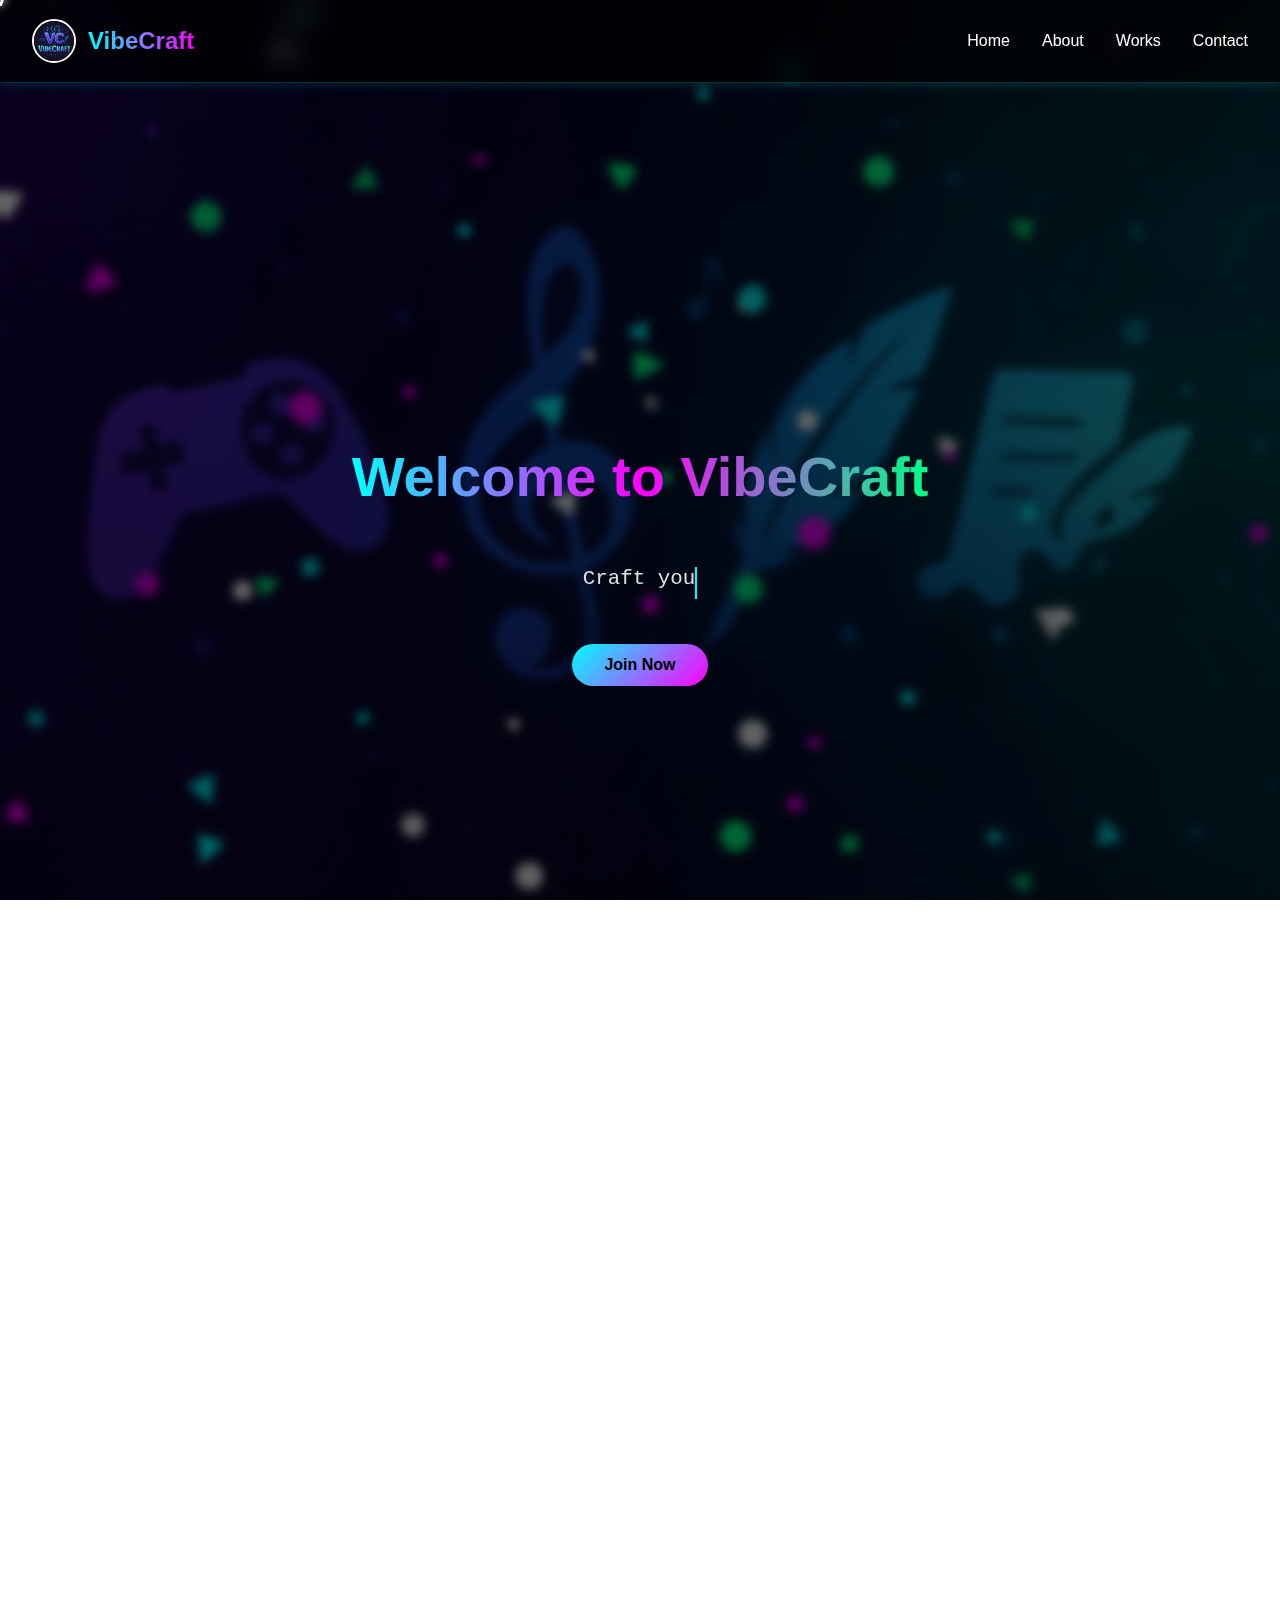
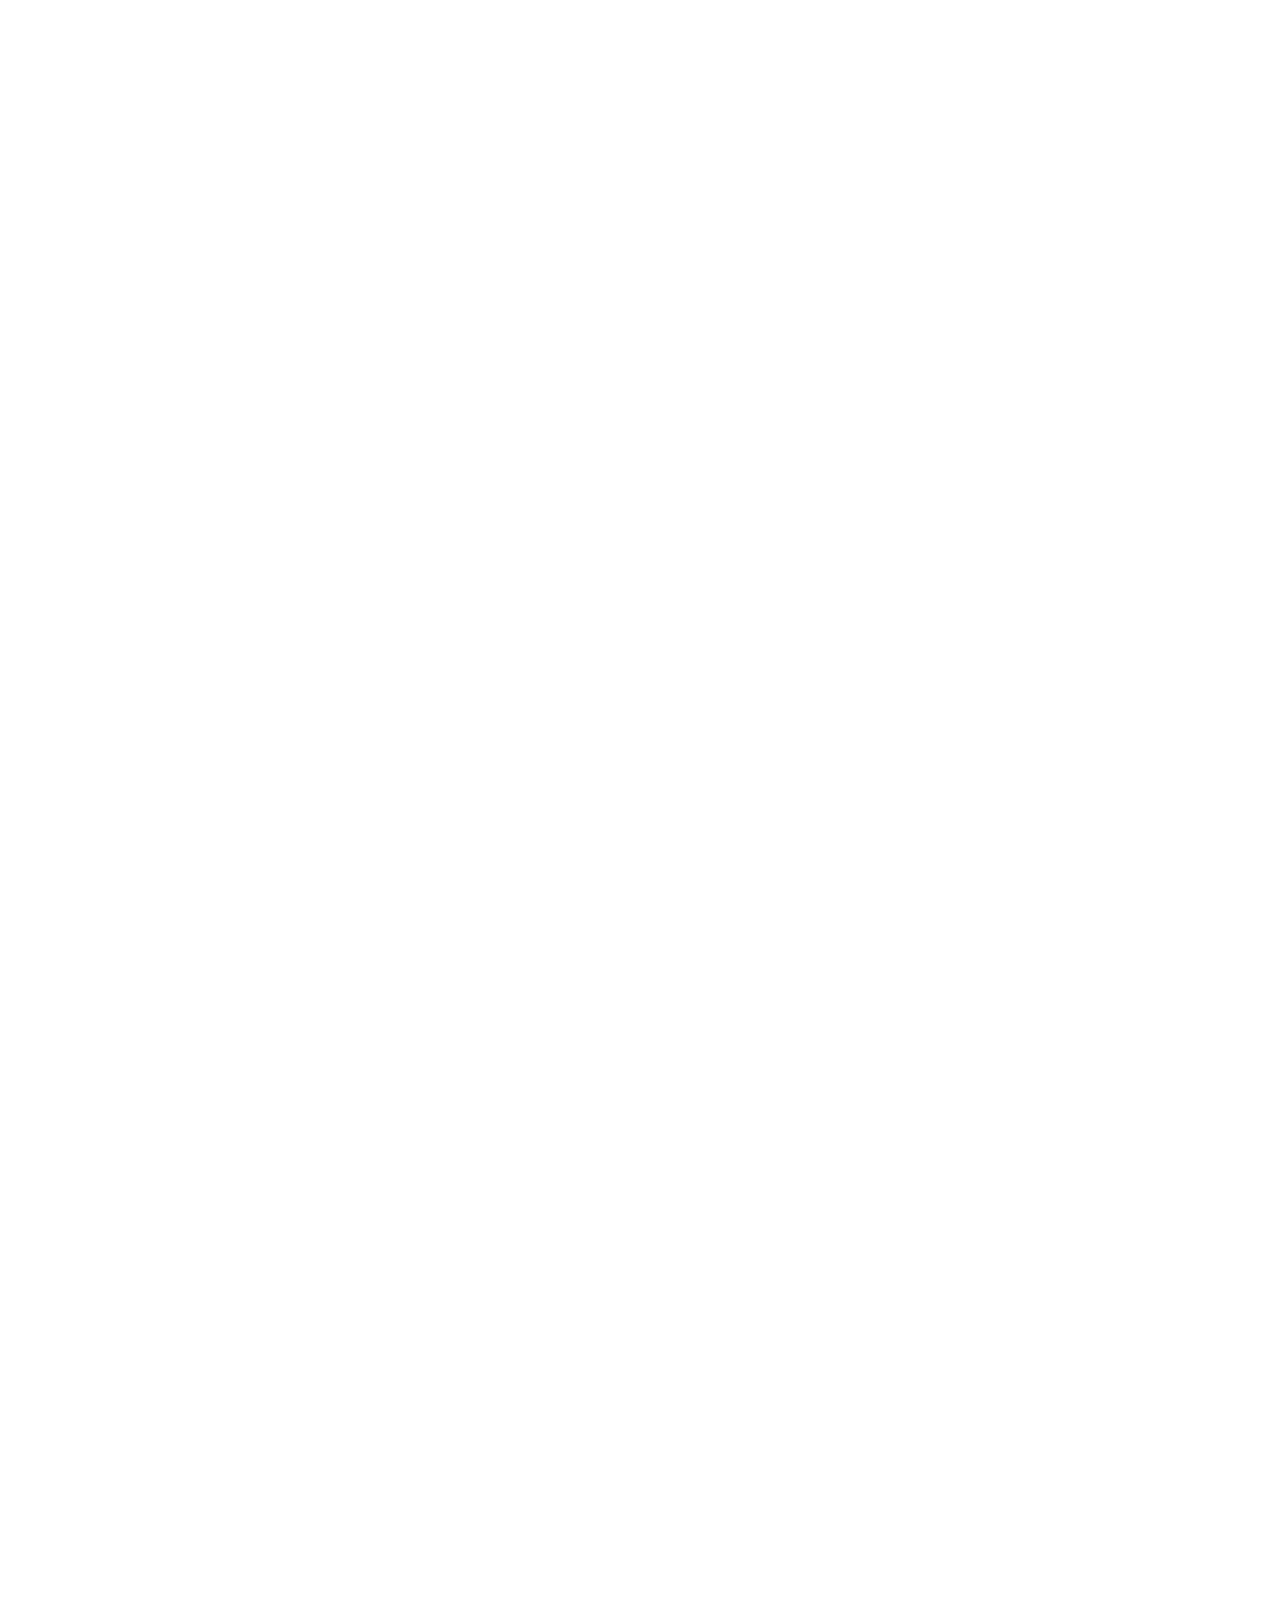
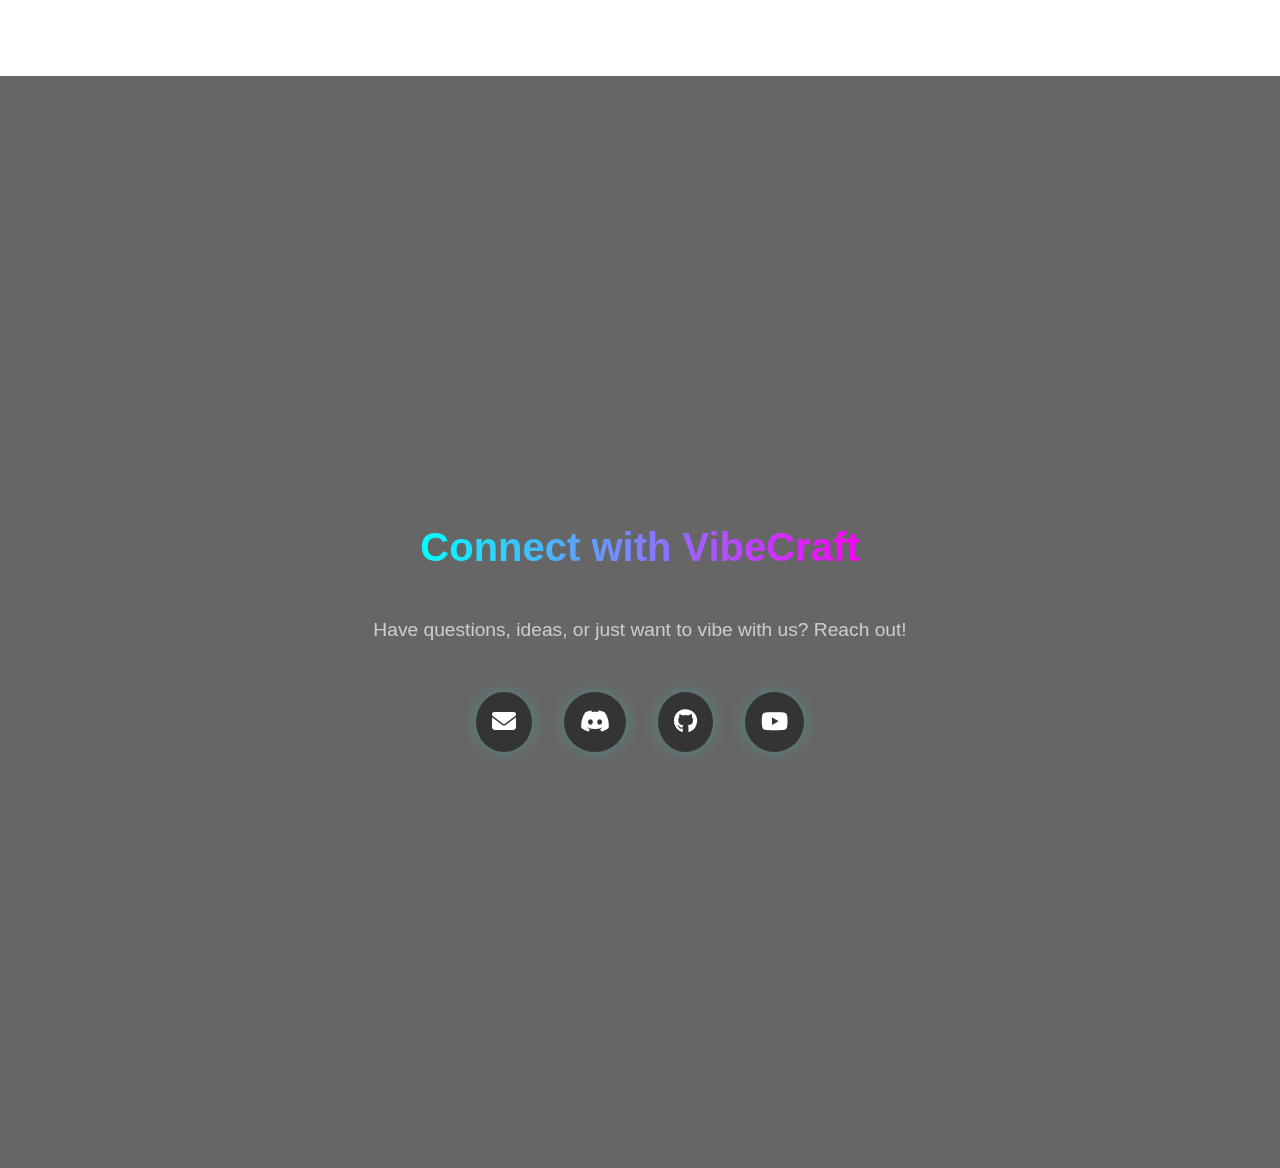
<file: home/home.html>
<!DOCTYPE html>
<html lang="en">

<head>
  <meta charset="UTF-8" />
  <meta name="viewport" content="width=device-width, initial-scale=1.0" />
  <title>VibeCraft</title>
  <link rel="stylesheet" href="https://cdnjs.cloudflare.com/ajax/libs/font-awesome/6.4.0/css/all.min.css">
  <link rel="icon" type="image/png" href="Img/logo.png" />
  <link rel="icon" type="image/png" href="../Img/logo.png">

  <link rel="stylesheet" href="home.css" />
</head>

<body>

  <!-- Particle Canvas -->
  <canvas id="bg-canvas"></canvas>

  <!-- Navbar -->
  <nav class="navbar">
    <div class="logo-container">
      <img src="../Img/logo.png" alt="Logo" class="logo" />
      <a href="home.html" class="server-name">VibeCraft</a>
    </div>
    <ul class="nav-links">
      <li><a href="#Home">Home</a></li>
      <li><a href="#about">About</a></li>
      <li><a href="#works">Works</a></li>
      <li><a href="#contact">Contact</a></li>
    </ul>
  </nav>

  <!-- Sections -->
  <section class="welcome" id="Home">
    <h1>Welcome to VibeCraft</h1>
    <p class="slogan"></p>
    <a href="https://discord.com/invite/fc3acxRs89" target="_blank" class="join-button">Join Now</a>
  </section>

  <section class="about reveal" id="about">
    <h2>About VibeCraft</h2>
    <p>VibeCraft is your space to explore creations in music, games, tools, and more. Celebrate and showcase your
      journey.</p>
  </section>

  <section class="works reveal" id="works">
    <h2>Explore Our Works</h2>
    <p>Projects that define our vibe.</p>
    <div class="card-container">
      <!-- Example Card -->
      <div class="card">
        <h2>VibeCraft Discord Server</h2>
        <p>Join the VibeCraft community — a creative space for gaming, music, writing, and more.</p>
        <a href="https://dc.vibecraft.sbs/" target="_blank">Learn More</a>
      </div>
      <div class="card">
        <h2>🪐 Solar System Project</h2>
        <p>This is a fun music website I created to share my tracks</p>
        <a href="https://ss.vibecraft.sbs/" target="_blank">Explore Now</a>
      </div>
      <div class="card">
        <h2>🎵 Music Vibes</h2>
        <p>Enjoy cool games developed by VibeCraft.</p>
        <a href="https://songs.vibecraft.sbs/" target="_blank">Listen Now</a>
      </div>
      <div class="card">
        <h2>🔗 VibeCraft LinkNest</h2>
        <p>A curated hub of useful links across Study, Entertainment, Development, Learning, and Practice — all
          organized in one place.</p>
        <a href="https://linknest.vibecraft.sbs/" target="_blank">Explore Now</a>
      </div>
      <div class="card">
        <h2>🎮 VibeCraft Fun Zone</h2>
        <p>This is a collection of cool and addictive games I made for everyone to enjoy!</p>
        <a href="https://fun.vibecraft.sbs" target="_blank">Explore Now</a>
      </div>
    </div>
  </section>

  <section class="contact" id="contact">
    <h2>Connect with VibeCraft</h2>
    <p>Have questions, ideas, or just want to vibe with us? Reach out!</p>

    <div class="contact-icons">
      <a href="mailto:support@vibecraft.sbs" target="_blank" class="contact-icon" title="Email">
        <i class="fas fa-envelope"></i>
      </a>
      <a href="https://discord.com/invite/fc3acxRs89" target="_blank" class="contact-icon" title="Discord">
        <i class="fab fa-discord"></i>
      </a>
      <a href="https://github.com/S-SamarthBhatt-B" target="_blank" class="contact-icon" title="GitHub">
        <i class="fab fa-github"></i>
      </a>
      <a href="https://www.youtube.com/@SoulBurner-290" target="_blank" class="contact-icon" title="YouTube">
        <i class="fab fa-youtube"></i>
      </a>
    </div>
  </section>


  <!-- Scripts -->
  <script src="home.js"></script>
  <script src="particle-home.js"></script>

  <div class="custom-v-cursor" id="customV">V</div>
  <div id="trail-container"></div>
  <script src="../cursor/cursor.js"></script>

</body>

</html>
</file>
<file: home/home.css>
/* === VibeCraft Home Page Theme (Updated and Cleaned with Cursor Fixes, Responsive) === */
html, body {
  margin: 0;
  font-family: 'Segoe UI', sans-serif;
  background: url('../Img/bg.png') no-repeat center center fixed;
  background-size: cover;
  color: white;
  scroll-behavior: smooth;
  position: relative;
  min-height: 100vh;
  cursor: none !important;
}

body::before {
  content: "";
  position: fixed;
  inset: 0;
  background: rgba(0, 0, 0, 0.6);
  backdrop-filter: blur(5px);
  z-index: 1;
}

canvas#bg-canvas {
  position: fixed;
  top: 0;
  left: 0;
  width: 100%;
  height: 100%;
  z-index: 0;
  pointer-events: none;
}

/* === Navbar === */
.navbar {
  position: fixed;
  top: 0;
  left: 0;
  right: 0;
  z-index: 1000;
  display: flex;
  justify-content: space-between;
  align-items: center;
  padding: 1rem 2rem;
  background: rgba(0, 0, 0, 0.7);
  backdrop-filter: blur(10px);
  border-bottom: 1px solid rgba(0, 255, 255, 0.2);
  box-shadow: 0 2px 10px rgba(0, 255, 255, 0.15);
  flex-wrap: wrap;
}

.logo-container {
  display: flex;
  align-items: center;
  text-decoration: none;
}

.logo {
  width: 40px;
  height: 40px;
  object-fit: cover;
  border-radius: 50%;
  border: 2px solid white;
  margin-right: 0.75rem;
}

.server-name {
  font-size: 1.5rem;
  font-weight: bold;
  background: linear-gradient(90deg, #00ffff, #ff00ff);
  -webkit-background-clip: text;
  -webkit-text-fill-color: transparent;
  text-decoration: none;
}

.nav-links {
  display: flex;
  gap: 2rem;
  list-style: none;
  flex-wrap: wrap;
  justify-content: center;
}

.nav-links a {
  color: #ffffff;
  font-weight: 500;
  text-decoration: none;
  transition: color 0.3s ease;
}

.nav-links a:hover {
  color: #00ffff;
}

.menu-toggle {
  display: none;
}

@media (max-width: 768px) {
  .menu-toggle {
    display: block;
  }

  .nav-links {
    display: none;
    position: absolute;
    top: 100%;
    left: 0;
    right: 0;
    flex-direction: column;
    background-color: rgba(0, 0, 0, 0.85);
    text-align: center;
    z-index: 999;
  }

  .nav-links.show {
    display: flex;
  }

  .nav-links li {
    padding: 1rem 0;
  }
}

section {
  min-height: 100vh;
  padding: 6rem 2rem;
  position: relative;
  z-index: 2;
  display: flex;
  flex-direction: column;
  justify-content: center;
  align-items: center;
  text-align: center;
}

.welcome h1 {
  font-size: 3.5rem;
  font-weight: 800;
  background: linear-gradient(90deg, #00ffff, #ff00ff, #00ff88);
  -webkit-background-clip: text;
  -webkit-text-fill-color: transparent;
  animation: pulseGlow 3s infinite;
}

@keyframes pulseGlow {
  0%, 100% {
    text-shadow: 0 0 8px rgba(255,255,255,0.2);
  }
  50% {
    text-shadow: 0 0 20px rgba(255,255,255,0.4);
  }
}

.slogan {
  font-size: 1.3rem;
  font-family: monospace;
  color: #e0e0e0;
  min-height: 2rem;
  white-space: nowrap;
  overflow: hidden;
  border-right: 2px solid #00ffff;
  animation: blinkCursor 0.8s infinite step-end;
}

@keyframes blinkCursor {
  50% {
    border-color: transparent;
  }
}

.join-button {
  background: linear-gradient(135deg, #00ffff, #ff00ff);
  color: black;
  padding: 0.75rem 2rem;
  font-weight: bold;
  border-radius: 50px;
  margin-top: 1.5rem;
  text-decoration: none;
  transition: transform 0.3s, box-shadow 0.3s;
  cursor: none !important;
}

.join-button:hover {
  transform: scale(1.05);
  box-shadow: 0 0 15px #00ffff;
}

.about h2, .works h2, #contact h2 {
  font-size: 2.5rem;
  background: linear-gradient(90deg, #00ffff, #ff00ff);
  -webkit-background-clip: text;
  -webkit-text-fill-color: transparent;
}

.about p, .works p, #contact p {
  font-size: 1.2rem;
  color: #ccc;
  max-width: 800px;
  margin-top: 1rem;
}

.card-container {
  display: grid;
  grid-template-columns: repeat(auto-fit, minmax(250px, 1fr));
  gap: 2rem;
  margin-top: 2rem;
  width: 100%;
  max-width: 1200px;
}

.card {
  background: rgba(255, 255, 255, 0.08);
  backdrop-filter: blur(12px);
  border-radius: 20px;
  padding: 2rem;
  text-align: center;
  transition: transform 0.3s, box-shadow 0.3s;
  box-shadow: 0 0 12px rgba(0, 255, 255, 0.2);
}

.card:hover {
  transform: translateY(-8px);
  box-shadow: 0 0 18px rgba(0, 255, 255, 0.4);
}

.card h2 {
  font-size: 1.5rem;
  margin-bottom: 1rem;
  background: linear-gradient(90deg, #00ffff, #ff00ff);
  -webkit-background-clip: text;
  -webkit-text-fill-color: transparent;
}

.card p {
  color: #ccc;
  font-size: 1rem;
  margin-bottom: 1rem;
}

.card a {
  display: inline-block;
  background: #00ffff;
  color: black;
  padding: 0.5rem 1.25rem;
  border-radius: 30px;
  font-weight: bold;
  text-decoration: none;
  transition: background 0.3s;
  cursor: none !important;
}

.card a:hover {
  background: #00d9ff;
}

.contact {
  background: rgba(0, 0, 0, 0.6);
  backdrop-filter: blur(8px);
  padding: 6rem 2rem;
  text-align: center;
  z-index: 1;
  position: relative;
}

.contact-icons {
  display: flex;
  justify-content: center;
  flex-wrap: wrap;
  margin-top: 2rem;
  gap: 2rem;
}

.contact-icon {
  font-size: 1.5rem;
  color: #fff;
  padding: 1rem;
  border-radius: 50%;
  background: rgba(255, 255, 255, 0.05);
  backdrop-filter: blur(6px);
  box-shadow: 0 0 15px rgba(0, 255, 255, 0.2);
  transition: transform 0.3s, box-shadow 0.3s;
  cursor: none !important;
}

.contact-icon:hover {
  transform: scale(1.2);
  box-shadow: 0 0 25px rgba(0, 255, 255, 0.6);
  color: #00ffff;
}

.reveal {
  opacity: 0;
  transform: translateY(50px);
  transition: all 0.8s ease-out;
}

.reveal.active {
  opacity: 1;
  transform: translateY(0);
}

.custom-v-cursor {
  position: fixed;
  top: 0;
  left: 0;
  z-index: 9999;
  font-size: 22px;
  font-weight: bold;
  font-family: monospace;
  pointer-events: none;
  transform: translate(-50%, -50%);
  animation: vColorCycle 4s linear infinite, vPulse 2s ease-in-out infinite;
  text-shadow: 0 0 6px #00ffff, 0 0 12px #00ffff;
}

@keyframes vColorCycle {
  0%   { color: #00ffff; text-shadow: 0 0 5px #00ffff; }
  25%  { color: #ff00ff; text-shadow: 0 0 5px #ff00ff; }
  50%  { color: #00ff88; text-shadow: 0 0 5px #00ff88; }
  75%  { color: #ff6600; text-shadow: 0 0 5px #ff6600; }
  100% { color: #00ffff; text-shadow: 0 0 5px #00ffff; }
}

@keyframes vPulse {
  0%, 100% { transform: translate(-50%, -50%) scale(1); }
  50%      { transform: translate(-50%, -50%) scale(1.15); }
}

.trail-dot {
  position: fixed;
  width: 10px;
  height: 10px;
  border-radius: 50%;
  background: white;
  opacity: 0.6;
  z-index: 9998;
  pointer-events: none;
  transform: translate(-50%, -50%);
  animation: trailFade 0.4s ease-out forwards;
}

@keyframes trailFade {
  0% {
    opacity: 0.8;
    transform: translate(-50%, -50%) scale(1);
  }
  100% {
    opacity: 0;
    transform: translate(-50%, -50%) scale(0.2);
  }
}

.click-ripple {
  position: fixed;
  width: 20px;
  height: 20px;
  border: 2px solid #00ffff;
  border-radius: 50%;
  transform: translate(-50%, -50%) scale(1);
  animation: rippleWave 0.6s ease-out forwards;
  z-index: 9999;
  pointer-events: none;
}

@keyframes rippleWave {
  0% {
    opacity: 1;
    transform: translate(-50%, -50%) scale(1);
  }
  100% {
    opacity: 0;
    transform: translate(-50%, -50%) scale(5);
  }
}

@media screen and (max-width: 480px) {
  .welcome h1 {
    font-size: 2.2rem;
  }
  .slogan {
    font-size: 1rem;
  }
  .join-button {
    padding: 0.6rem 1.5rem;
    font-size: 1rem;
  }
  .navbar {
    flex-direction: column;
    gap: 1rem;
    text-align: center;
  }
  .nav-links {
    gap: 1rem;
    flex-direction: column;
  }
  section {
    padding: 5rem 1rem;
  }
  .card-container {
    grid-template-columns: 1fr;
  }
}
</file>
